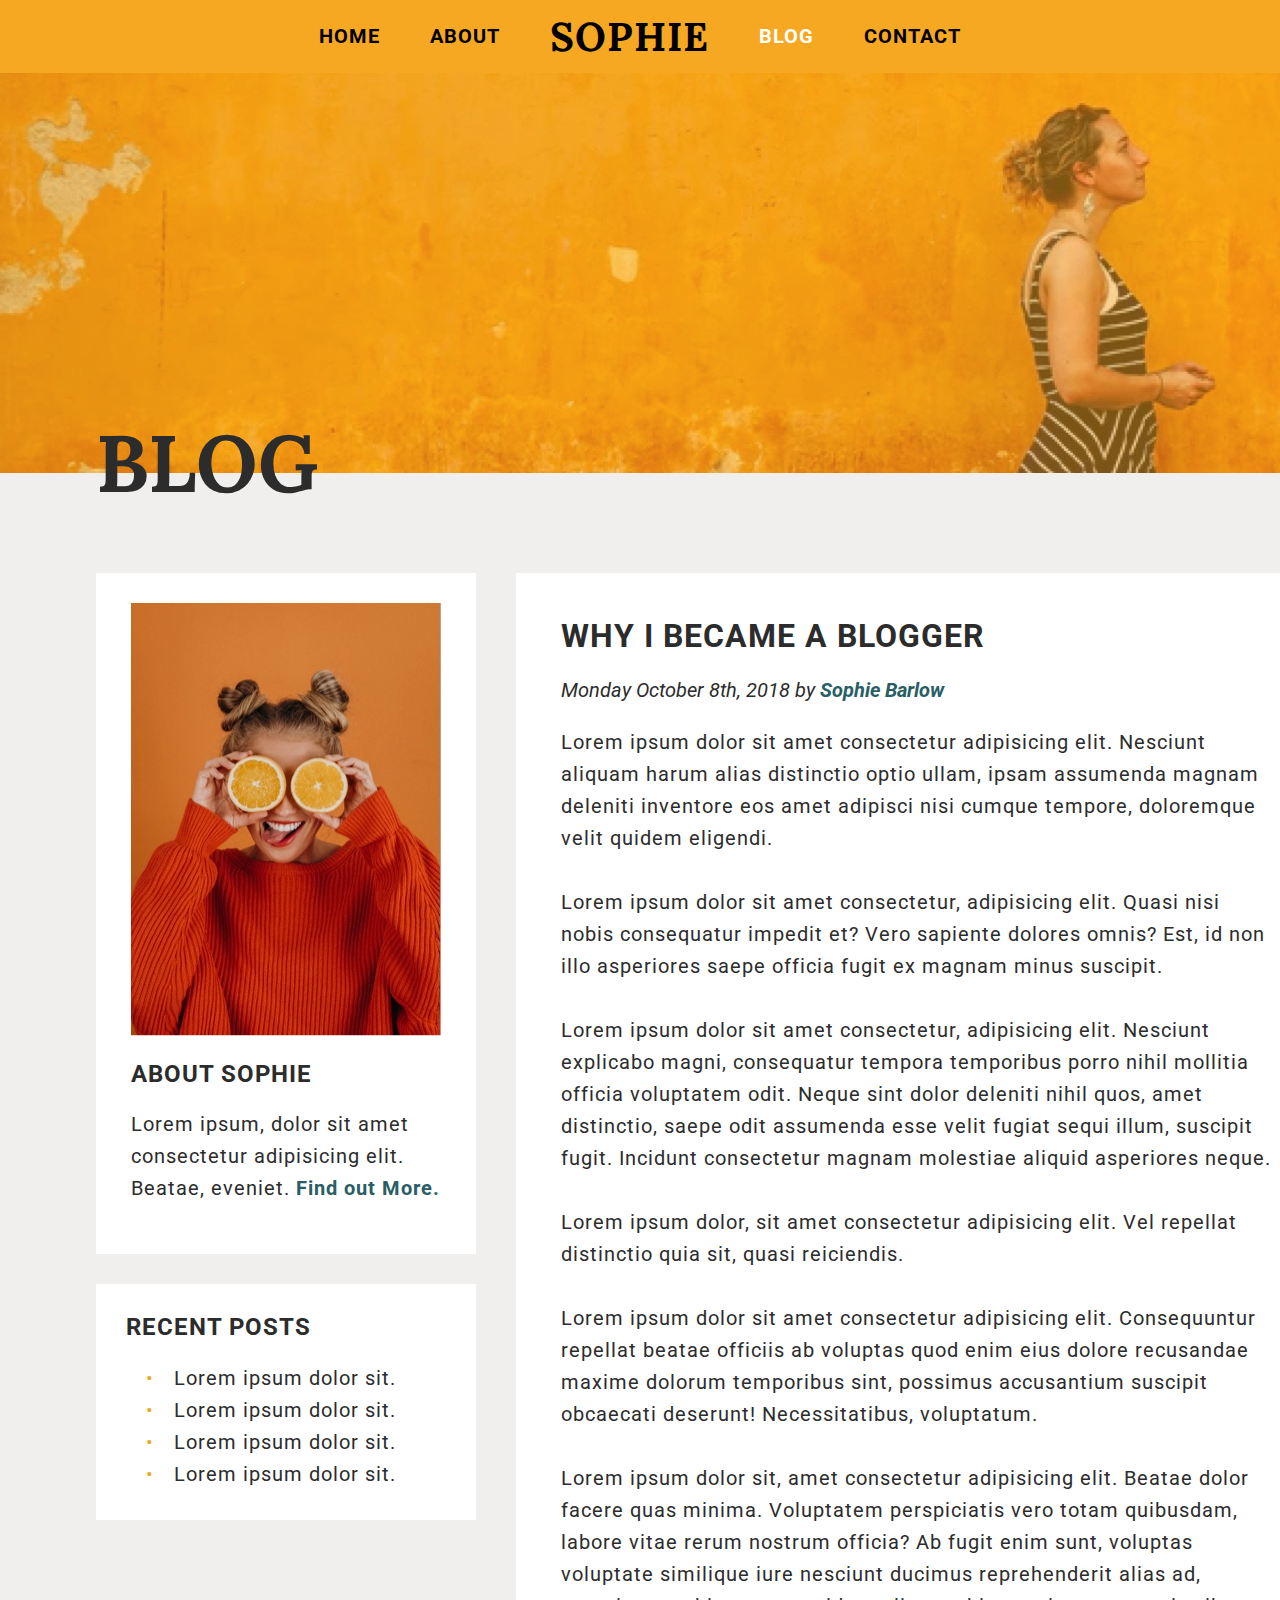
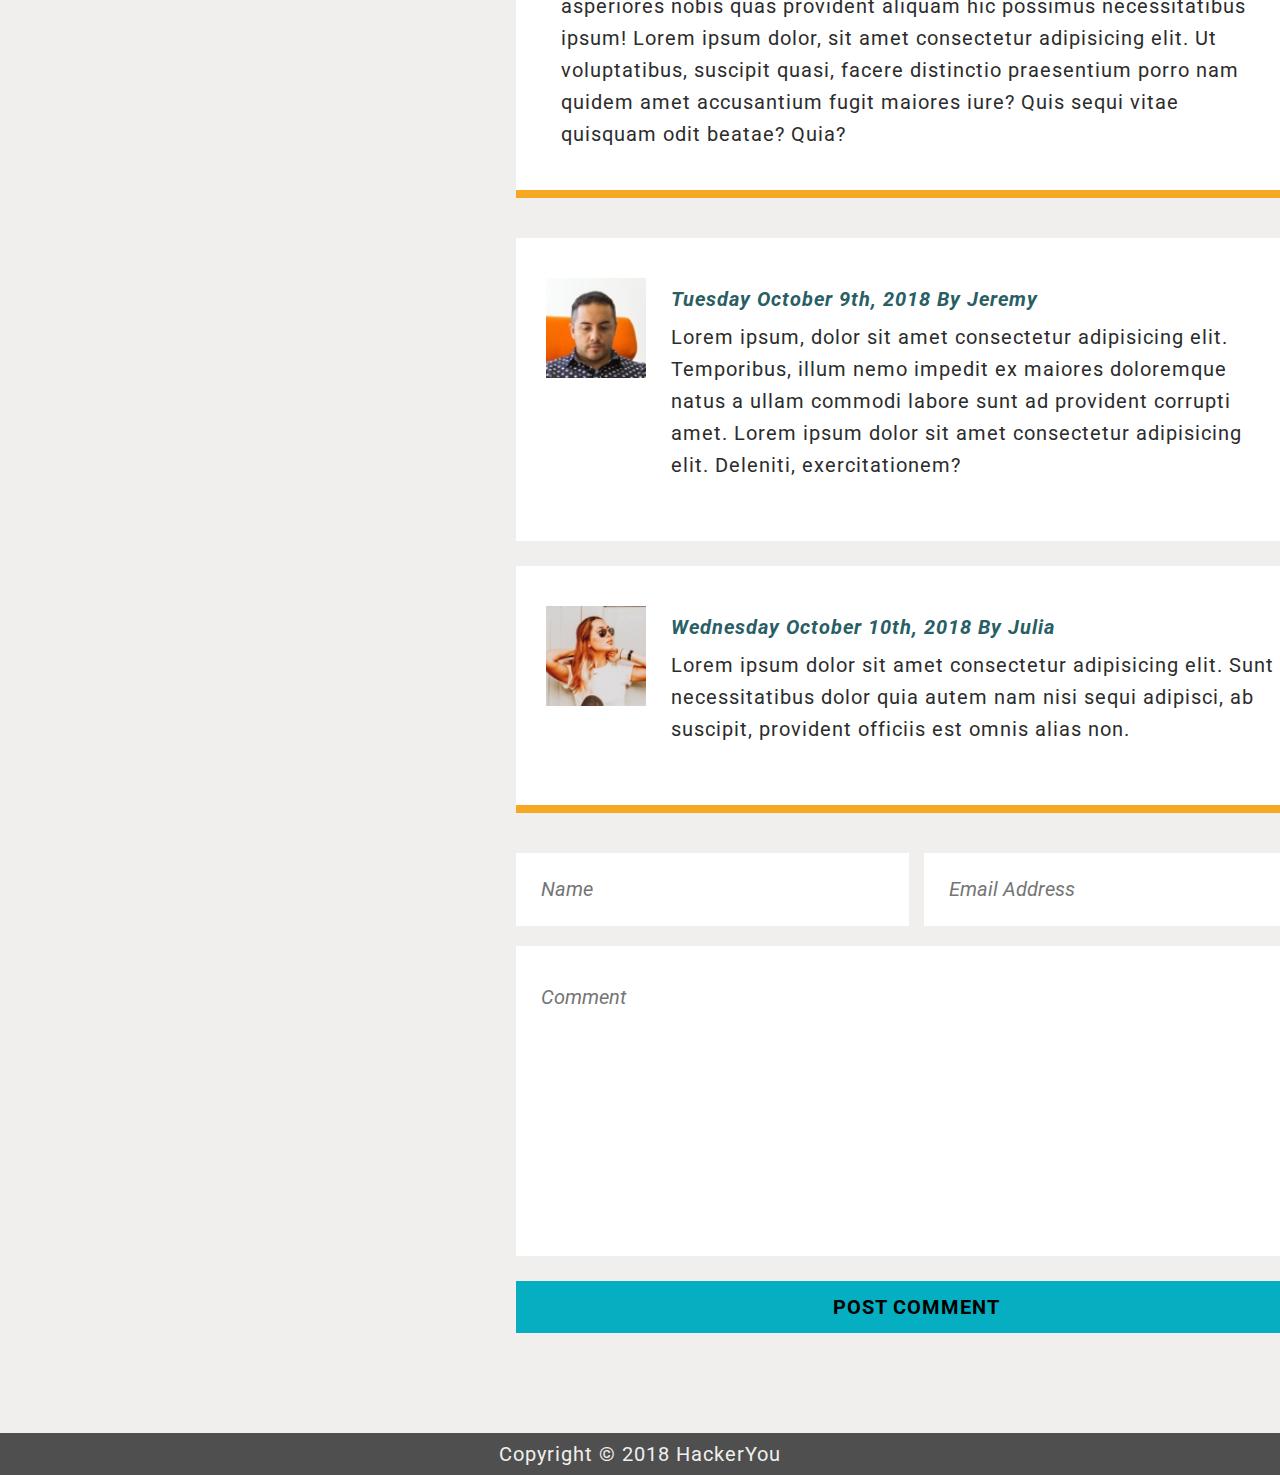
<file: blog.html>
<!DOCTYPE html>
<html lang="en">
<head>
    <meta charset="UTF-8">
    <meta http-equiv="X-UA-Compatible" content="IE=edge">
    <meta name="viewport" content="width=device-width, initial-scale=1.0">
    <title>Sophie Blog Post</title>
    <link rel="stylesheet" href="./styles/styles.css">
</head>
<body>
    <nav class="navBar">
        <div class="navWrapper">
            <ul>
                <li><a href="./index.html">Home</a></li>
                <li>About</li>
                <li> <h1>Sophie</h1></li>
                <li><a href="./blog.html" class="activePage">Blog</a></li>
                <li><a href="./contact.html">Contact</a></li>
            </ul>
         </div>
     </nav>
    <header class="blogHeader">
        <div class="headerWrapper">
            <h1>Blog</h1>
        </div>
    </header>
    <main>
        <div class="bContentWrapper">
            <div class="asideWrapper">
                <aside class="aboutSophie">
                    <img src="./assets/blog-image-2.jpg" alt="Sophie hiding her eyes with oranges, smiling">
                    <h4>About Sophie</h4>
                    <p>Lorem ipsum, dolor sit amet consectetur adipisicing elit. Beatae, eveniet. <a href="#"> Find out More.</a></p>
                </aside>
                <aside class="recentPosts">
                    <h4>Recent Posts</h4>
                    <ul>
                        <li>Lorem ipsum dolor sit.</li>
                        <li>Lorem ipsum dolor sit.</li>
                        <li>Lorem ipsum dolor sit.</li>
                        <li>Lorem ipsum dolor sit.</li>
                    </ul>
                </aside>
            </div>
            <div class="bPostCommentWrapper">
                <section class="blogPost">
                    <h3>Why I became a Blogger</h3>
                    <p><span class="date"> Monday October 8th, 2018 by </span><span class="person">Sophie Barlow</span></p>
                    <p>Lorem ipsum dolor sit amet consectetur adipisicing elit. Nesciunt aliquam harum alias distinctio optio ullam, ipsam assumenda magnam deleniti inventore eos amet adipisci nisi cumque tempore, doloremque velit quidem eligendi.
                    <br>    
                    <br>
                    Lorem ipsum dolor sit amet consectetur, adipisicing elit. Quasi nisi nobis consequatur impedit et? Vero sapiente dolores omnis? Est, id non illo asperiores saepe officia fugit ex magnam minus suscipit.
                    <br>
                    <br>
                    Lorem ipsum dolor sit amet consectetur, adipisicing elit. Nesciunt explicabo magni, consequatur tempora temporibus porro nihil mollitia officia voluptatem odit. Neque sint dolor deleniti nihil quos, amet distinctio, saepe odit assumenda esse velit fugiat sequi illum, suscipit fugit. Incidunt consectetur magnam molestiae aliquid asperiores neque.
                    <br>
                    <br>
                    Lorem ipsum dolor, sit amet consectetur adipisicing elit. Vel repellat distinctio quia sit, quasi reiciendis.
                    <br>
                    <br>
                    Lorem ipsum dolor sit amet consectetur adipisicing elit. Consequuntur repellat beatae officiis ab voluptas quod enim eius dolore recusandae maxime dolorum temporibus sint, possimus accusantium suscipit obcaecati deserunt! Necessitatibus, voluptatum.
                    <br>
                    <br>
                    Lorem ipsum dolor sit, amet consectetur adipisicing elit. Beatae dolor facere quas minima. Voluptatem perspiciatis vero totam quibusdam, labore vitae rerum nostrum officia? Ab fugit enim sunt, voluptas voluptate similique iure nesciunt ducimus reprehenderit alias ad, asperiores nobis quas provident aliquam hic possimus necessitatibus ipsum! Lorem ipsum dolor, sit amet consectetur adipisicing elit. Ut voluptatibus, suscipit quasi, facere distinctio praesentium porro nam quidem amet accusantium fugit maiores iure? Quis sequi vitae quisquam odit beatae? Quia?
                    </p>
                </section>
                <section class="blogCommentSection">
                    <div class="bCommentWrapper">
                        <section class="commentOne">
                            <img src="./assets/blog-image-3.jpg" alt="Jeremy">
                            <div class="cInfoPost">
                                <h4>Tuesday October 9th, 2018 by Jeremy</h4>
                                <p>Lorem ipsum, dolor sit amet consectetur adipisicing elit. Temporibus, illum nemo impedit ex maiores doloremque natus a ullam commodi labore sunt ad provident corrupti amet. Lorem ipsum dolor sit amet consectetur adipisicing elit. Deleniti, exercitationem?</p>
                            </div>
                        </section>
                        <section class="commentTwo">
                            <img src="./assets/blog-image-4.jpg" alt="Julia">
                            <div class="cInfoPost">
                                <h4>Wednesday October 10th, 2018 by Julia</h4>
                                <p>Lorem ipsum dolor sit amet consectetur adipisicing elit. Sunt necessitatibus dolor quia autem nam nisi sequi adipisci, ab suscipit, provident officiis est omnis alias non.</p>
                            </div>
                        </section>
                    </div>
                </section>
                <section class="form">
                    <div class="formWrapper">
                        <form action="" method="post" class="postCommentForm" id="commentForm">
                            <label for="name" class="sr-only"></label>
                            <input class="name" type="text" id="name" placeholder="Name">
                            
                            <label for="emailAddress" class="sr-only"></label>
                            <input class="emailAddress" type="text" id="emailAddress" placeholder="Email Address">
                            
                            <label for="comment" class="sr-only"></label>
                            <textarea class= "comment" name="comment" id="comment" cols="30" rows="10" placeholder="Comment"></textarea>
                            
                            <button>Post Comment</button>
                        </form>
                    </div>
                </section>
            </div>
        </div>
    </main>
    <footer>
        <div class="footerWrapper">
            <p>Copyright © 2018 HackerYou</p>
        </div>
    </footer>
    
</body>
</html>
</file>
<file: styles/styles.css>
@charset "UTF-8";
@import url("https://fonts.googleapis.com/css2?family=Lora:wght@700&family=Roboto:wght@400;700&display=swap");
html {
  line-height: 1.15;
  -ms-text-size-adjust: 100%;
  -webkit-text-size-adjust: 100%;
}

body {
  margin: 0;
}

article, aside, footer, header, nav, section {
  display: block;
}

h1 {
  font-size: 2em;
  margin: 0.67em 0;
}

figcaption, figure, main {
  display: block;
}

figure {
  margin: 1em 40px;
}

hr {
  -webkit-box-sizing: content-box;
          box-sizing: content-box;
  height: 0;
  overflow: visible;
}

pre {
  font-family: monospace, monospace;
  font-size: 1em;
}

a {
  background-color: transparent;
  -webkit-text-decoration-skip: objects;
}

abbr[title] {
  border-bottom: none;
  text-decoration: underline;
  -webkit-text-decoration: underline dotted;
          text-decoration: underline dotted;
}

b, strong {
  font-weight: inherit;
}

b, strong {
  font-weight: bolder;
}

code, kbd, samp {
  font-family: monospace, monospace;
  font-size: 1em;
}

dfn {
  font-style: italic;
}

mark {
  background-color: #ff0;
  color: #000;
}

small {
  font-size: 80%;
}

sub, sup {
  font-size: 75%;
  line-height: 0;
  position: relative;
  vertical-align: baseline;
}

sub {
  bottom: -0.25em;
}

sup {
  top: -0.5em;
}

audio, video {
  display: inline-block;
}

audio:not([controls]) {
  display: none;
  height: 0;
}

img {
  border-style: none;
}

svg:not(:root) {
  overflow: hidden;
}

button, input, optgroup, select, textarea {
  font-family: sans-serif;
  font-size: 100%;
  line-height: 1.15;
  margin: 0;
}

button, input {
  overflow: visible;
}

button, select {
  text-transform: none;
}

button, html [type=button], [type=reset], [type=submit] {
  -webkit-appearance: button;
}

button::-moz-focus-inner, [type=button]::-moz-focus-inner, [type=reset]::-moz-focus-inner, [type=submit]::-moz-focus-inner {
  border-style: none;
  padding: 0;
}

button:-moz-focusring, [type=button]:-moz-focusring, [type=reset]:-moz-focusring, [type=submit]:-moz-focusring {
  outline: 1px dotted ButtonText;
}

fieldset {
  padding: 0.35em 0.75em 0.625em;
}

legend {
  -webkit-box-sizing: border-box;
          box-sizing: border-box;
  color: inherit;
  display: table;
  max-width: 100%;
  padding: 0;
  white-space: normal;
}

progress {
  display: inline-block;
  vertical-align: baseline;
}

textarea {
  overflow: auto;
}

[type=checkbox], [type=radio] {
  -webkit-box-sizing: border-box;
          box-sizing: border-box;
  padding: 0;
}

[type=number]::-webkit-inner-spin-button, [type=number]::-webkit-outer-spin-button {
  height: auto;
}

[type=search] {
  -webkit-appearance: textfield;
  outline-offset: -2px;
}

[type=search]::-webkit-search-cancel-button, [type=search]::-webkit-search-decoration {
  -webkit-appearance: none;
}

::-webkit-file-upload-button {
  -webkit-appearance: button;
  font: inherit;
}

details, menu {
  display: block;
}

summary {
  display: list-item;
}

canvas {
  display: inline-block;
}

template {
  display: none;
}

[hidden] {
  display: none;
}

* {
  -webkit-box-sizing: border-box;
  box-sizing: border-box;
}

.sr-only {
  position: absolute;
  width: 1px;
  height: 1px;
  margin: -1px;
  border: 0;
  padding: 0;
  white-space: nowrap;
  -webkit-clip-path: inset(100%);
          clip-path: inset(100%);
  clip: rect(0 0 0 0);
  overflow: hidden;
}

/*Fonts*/
.navWrapper {
  display: -webkit-box;
  display: -ms-flexbox;
  display: flex;
  -webkit-box-orient: horizontal;
  -webkit-box-direction: normal;
      -ms-flex-direction: row;
          flex-direction: row;
  -webkit-box-pack: space-evenly;
      -ms-flex-pack: space-evenly;
          justify-content: space-evenly;
  background-color: rgb(246, 168, 35);
}
.navWrapper ul {
  list-style: none;
  display: -webkit-box;
  display: -ms-flexbox;
  display: flex;
  -webkit-box-orient: horizontal;
  -webkit-box-direction: normal;
      -ms-flex-direction: row;
          flex-direction: row;
  -webkit-box-pack: space-evenly;
      -ms-flex-pack: space-evenly;
          justify-content: space-evenly;
  margin: -30px;
  padding: 0;
  -webkit-box-align: center;
      -ms-flex-align: center;
          align-items: center;
}
.navWrapper ul li {
  margin: 15px 15px;
  padding: 10px;
}
.navWrapper ul li a {
  text-decoration: none;
  color: inherit;
}
.navWrapper ul li .activePage {
  color: white;
}

button {
  background-color: rgb(5, 175, 193);
  width: 185px;
  padding: 10px;
  border: none;
  font-weight: bold;
}

.navBar .navWrapper .home {
  color: white;
}
.navBar .navWrapper .contact {
  color: inherit;
}

.indexHeader {
  background-color: rgb(246, 168, 35);
  display: -webkit-box;
  display: -ms-flexbox;
  display: flex;
  -webkit-box-orient: horizontal;
  -webkit-box-direction: normal;
      -ms-flex-direction: row;
          flex-direction: row;
  -webkit-box-pack: space-evenly;
      -ms-flex-pack: space-evenly;
          justify-content: space-evenly;
  width: 100%;
  height: 500px;
  position: relative;
  padding-top: 30px;
}
.indexHeader .headerTextWrapper img {
  position: absolute;
  display: -webkit-box;
  display: -ms-flexbox;
  display: flex;
  top: 60px;
  left: 125px;
}
.indexHeader h1 {
  text-transform: uppercase;
  position: absolute;
  font-size: 6rem;
  top: 50px;
  left: 200px;
}
.indexHeader .headerImageWrapper img {
  width: 400px;
  position: absolute;
  left: 850px;
  -webkit-box-shadow: 15px 15px white;
          box-shadow: 15px 15px white;
}

.mainPageContent {
  display: -webkit-box;
  display: -ms-flexbox;
  display: flex;
  -webkit-box-orient: vertical;
  -webkit-box-direction: normal;
      -ms-flex-direction: column;
          flex-direction: column;
}
.mainPageContent .whoSophieContainer {
  background-color: rgb(240, 239, 237);
  padding: 25px 25px 70px;
  width: calc(100vw - 50px);
}
.mainPageContent .whoSophieContainer .whoSophie {
  display: -webkit-box;
  display: -ms-flexbox;
  display: flex;
  -webkit-box-orient: vertical;
  -webkit-box-direction: normal;
      -ms-flex-direction: column;
          flex-direction: column;
  width: 80vw;
  margin: 50px auto;
}
.mainPageContent .whoSophieContainer .whoSophie h2 {
  margin: 15px 0 0 0;
}
.mainPageContent .whoSophieContainer .whoSophie p {
  margin: 30px 0 30px;
  width: 80vw;
}
.mainPageContent .whoSophieContainer .whoSophie div.trollImg img.jackieWhy {
  width: 250px;
}

.sFavContent {
  display: -webkit-box;
  display: -ms-flexbox;
  display: flex;
  -webkit-box-orient: horizontal;
  -webkit-box-direction: normal;
      -ms-flex-direction: row;
          flex-direction: row;
  padding-bottom: 30px;
}
.sFavContent .sFavImgWrapper {
  width: 50vw;
  position: relative;
  height: 410px;
  margin-top: -25px;
  background-color: rgb(168, 39, 6);
}
.sFavContent .sFavImgWrapper img {
  width: 575px;
  height: 400px;
  position: absolute;
  left: 124px;
  bottom: 30px;
  -o-object-fit: cover;
     object-fit: cover;
}
.sFavContent .sFavTextWrapper {
  width: 500px;
  margin: 50px auto;
}

.sTravelled {
  display: -webkit-box;
  display: -ms-flexbox;
  display: flex;
  -webkit-box-orient: horizontal;
  -webkit-box-direction: normal;
      -ms-flex-direction: row;
          flex-direction: row;
  padding-bottom: 15px;
}
.sTravelled .sTravTextWrapper {
  width: 500px;
  -webkit-box-pack: right;
      -ms-flex-pack: right;
          justify-content: right;
  margin: 0 auto;
  display: -webkit-box;
  display: -ms-flexbox;
  display: flex;
  -webkit-box-orient: vertical;
  -webkit-box-direction: normal;
      -ms-flex-direction: column;
          flex-direction: column;
  position: relative;
  height: 300px;
}
.sTravelled .sTravTextWrapper h3 {
  margin: 0;
  text-align: end;
}
.sTravelled .sTravTextWrapper p {
  text-align: end;
}
.sTravelled .sTravTextWrapper button {
  position: absolute;
  bottom: 10px;
  right: 0;
}
.sTravelled .sTravImgWrapper {
  width: 50vw;
  position: relative;
  height: 375px;
  margin-top: 20px;
  background-color: rgb(246, 168, 35);
}
.sTravelled .sTravImgWrapper img {
  width: 600px;
  height: 450px;
  position: absolute;
  left: -15px;
  bottom: -20px;
  -o-object-fit: contain;
     object-fit: contain;
}

.miniMenu {
  background-color: rgb(240, 239, 237);
  margin-top: -60px;
}
.miniMenu .mMenuWrapper {
  display: -webkit-box;
  display: -ms-flexbox;
  display: flex;
  -ms-flex-wrap: wrap;
      flex-wrap: wrap;
  -webkit-box-pack: space-evenly;
      -ms-flex-pack: space-evenly;
          justify-content: space-evenly;
  width: 90vw;
  margin: 0 auto;
}
.miniMenu .mMenuWrapper .mMenuPhoto {
  position: relative;
  -ms-flex-preferred-size: 50%;
      flex-basis: 50%;
  padding: 25px;
  margin-top: 100px;
}
.miniMenu .mMenuWrapper .mMenuPhoto h4 {
  padding-left: 50px;
  margin-bottom: 0px;
}
.miniMenu .mMenuWrapper .mMenuPhoto p {
  padding-left: 50px;
}
.miniMenu .mMenuWrapper .mMenuAbout {
  position: relative;
  -ms-flex-preferred-size: 50%;
      flex-basis: 50%;
  padding: 25px;
  margin-top: 100px;
}
.miniMenu .mMenuWrapper .mMenuAbout h4 {
  padding-left: 50px;
  margin-bottom: 0px;
}
.miniMenu .mMenuWrapper .mMenuAbout p {
  padding-left: 50px;
}
.miniMenu .mMenuWrapper .mMenuBlog {
  position: relative;
  -ms-flex-preferred-size: 50%;
      flex-basis: 50%;
  padding: 25px;
  margin-bottom: 50px;
}
.miniMenu .mMenuWrapper .mMenuBlog h4 {
  padding-left: 50px;
  margin-bottom: 0px;
}
.miniMenu .mMenuWrapper .mMenuBlog p {
  padding-left: 50px;
}
.miniMenu .mMenuWrapper .mMenuContact {
  position: relative;
  -ms-flex-preferred-size: 50%;
      flex-basis: 50%;
  padding: 25px;
  margin-bottom: 50px;
}
.miniMenu .mMenuWrapper .mMenuContact h4 {
  padding-left: 50px;
  margin-bottom: 0px;
}
.miniMenu .mMenuWrapper .mMenuContact p {
  padding-left: 50px;
}
.miniMenu .mMenuWrapper i {
  background-color: rgb(246, 168, 35);
  padding: 10px;
  border-radius: 50%;
  position: absolute;
  top: 50px;
}

.breakerBackgroundImg img {
  width: 100%;
  height: 405px;
  -o-object-fit: fill;
     object-fit: fill;
}

.sJourney {
  background-color: rgb(240, 239, 237);
  margin: -10px;
  width: calc(100vw - 20px);
  padding-top: 90px;
  padding-bottom: 75px;
}
.sJourney .sJourneyWrapper {
  width: 90vw;
  display: -webkit-box;
  display: -ms-flexbox;
  display: flex;
  -webkit-box-orient: horizontal;
  -webkit-box-direction: normal;
      -ms-flex-direction: row;
          flex-direction: row;
  margin: 0 auto;
}
.sJourney .sJourneyWrapper img {
  width: 285px;
  margin: 0 100px;
  -webkit-box-shadow: 15px 15px rgb(246, 168, 35);
          box-shadow: 15px 15px rgb(246, 168, 35);
}
.sJourney .sJourneyWrapper h2 {
  margin: 0;
}
.sJourney .sJourneyWrapper p {
  margin-right: 50px;
}

.gallery .galleryWrapper ul {
  list-style: none;
  display: -webkit-box;
  display: -ms-flexbox;
  display: flex;
  -ms-flex-wrap: wrap;
      flex-wrap: wrap;
  -webkit-box-pack: space-evenly;
      -ms-flex-pack: space-evenly;
          justify-content: space-evenly;
  margin: 80px 60px;
  padding: 0;
}
.gallery .galleryWrapper ul li {
  -ms-flex-preferred-size: 30%;
      flex-basis: 30%;
  margin: 10px;
}
.gallery .galleryWrapper ul li #helloElmo {
  -ms-flex-preferred-size: 30%;
      flex-basis: 30%;
  width: 400px;
}

.blogHeader {
  height: 400px;
  background-image: url(../assets/blog-image-1.jpg);
  background-repeat: no-repeat;
  position: relative;
}
.blogHeader .headerWrapper {
  width: 85vw;
  margin: 0 auto;
}
.blogHeader h1 {
  position: absolute;
  bottom: -90px;
}

.bContentWrapper {
  display: -webkit-box;
  display: -ms-flexbox;
  display: flex;
  -webkit-box-orient: horizontal;
  -webkit-box-direction: normal;
      -ms-flex-direction: row;
          flex-direction: row;
  width: 85vw;
  margin: 100px auto;
}
.bContentWrapper .asideWrapper {
  margin-right: 20px;
}
.bContentWrapper .asideWrapper .aboutSophie {
  background-color: white;
  padding: 30px 35px;
}
.bContentWrapper .asideWrapper .aboutSophie h4 {
  margin: 20px 0 0 0;
}
.bContentWrapper .asideWrapper .aboutSophie p a {
  color: rgb(40, 94, 100);
  text-decoration: none;
  font-weight: bold;
}
.bContentWrapper .asideWrapper .recentPosts {
  background-color: white;
  margin-top: 30px;
  padding: 30px;
}
.bContentWrapper .asideWrapper .recentPosts h4 {
  margin: 0 0;
}
.bContentWrapper .asideWrapper .recentPosts ul {
  list-style: none;
  padding-left: 0px;
  margin: 20px 0 0 0;
}
.bContentWrapper .asideWrapper .recentPosts ul li::before {
  content: "•";
  color: rgb(246, 168, 35);
  padding: 5px 20px;
}

.bPostCommentWrapper {
  margin-left: 20px;
}
.bPostCommentWrapper .blogPost {
  background-color: white;
  padding: 45px 45px 20px 45px;
  border-bottom: 8px solid rgb(246, 168, 35);
}
.bPostCommentWrapper .blogPost h3 {
  margin: 0 0;
}
.bPostCommentWrapper .blogPost p .date {
  font-style: italic;
  letter-spacing: 0;
}
.bPostCommentWrapper .blogPost p .person {
  font-style: italic;
  font-weight: bold;
  color: rgb(40, 94, 100);
  letter-spacing: 0;
}
.bPostCommentWrapper .blogCommentSection {
  margin: 40px 0;
}
.bPostCommentWrapper .blogCommentSection .commentOne, .bPostCommentWrapper .blogCommentSection .commentTwo {
  background-color: white;
  display: -webkit-box;
  display: -ms-flexbox;
  display: flex;
  -webkit-box-orient: horizontal;
  -webkit-box-direction: normal;
      -ms-flex-direction: row;
          flex-direction: row;
  padding: 40px 20px 40px 30px;
  margin-bottom: 25px;
}
.bPostCommentWrapper .blogCommentSection .commentOne img, .bPostCommentWrapper .blogCommentSection .commentTwo img {
  width: 150px;
  height: 100px;
  margin-right: 25px;
}
.bPostCommentWrapper .blogCommentSection .commentOne h4, .bPostCommentWrapper .blogCommentSection .commentTwo h4 {
  margin: 10px auto 0 auto;
  font-size: 1rem;
  font-style: italic;
  color: rgb(40, 94, 100);
  text-transform: capitalize;
}
.bPostCommentWrapper .blogCommentSection .commentOne p, .bPostCommentWrapper .blogCommentSection .commentTwo p {
  margin: 10px 0 20px 0;
  padding-right: 15px;
}
.bPostCommentWrapper .blogCommentSection .commentTwo {
  border-bottom: 8px solid rgb(246, 168, 35);
}

.formWrapper {
  margin-top: 30px;
  display: -webkit-box;
  display: -ms-flexbox;
  display: flex;
  -ms-flex-wrap: wrap;
      flex-wrap: wrap;
}
.formWrapper .name {
  width: 392.5px;
  padding: 25px;
  margin-right: 10px;
  border: none;
}
.formWrapper .emailAddress {
  width: 392.5px;
  padding: 25px;
  border: none;
}
.formWrapper .comment {
  width: 800px;
  padding: 40px 25px;
  margin: 20px 0px;
  border: none;
  resize: none;
}
.formWrapper button {
  width: 800px;
  font-weight: bold;
}

.navBar .navWrapper .home {
  color: inherit;
}
.navBar .navWrapper .contact {
  color: white;
}

.contactHeader {
  height: 400px;
  background-image: url(../assets/contact-image-1.jpg);
  background-repeat: no-repeat;
  position: relative;
}
.contactHeader .headerWrapper {
  width: 80vw;
  margin: 0 auto;
}
.contactHeader h1 {
  position: absolute;
  bottom: -90px;
}

main {
  background-color: rgb(240, 239, 237);
  display: -webkit-box;
  display: -ms-flexbox;
  display: flex;
  -webkit-box-orient: horizontal;
  -webkit-box-direction: normal;
      -ms-flex-direction: row;
          flex-direction: row;
}
main .mainWrapper {
  width: 80vw;
  margin: 60px auto 100px auto;
  display: -webkit-box;
  display: -ms-flexbox;
  display: flex;
  -webkit-box-orient: horizontal;
  -webkit-box-direction: normal;
      -ms-flex-direction: row;
          flex-direction: row;
}
main .mainWrapper .asideWrapper {
  padding: 20px 0 20px 30px;
  background-color: white;
  margin: 30px 30px 30px 0;
}
main .mainWrapper .asideWrapper .socialWrapper ul {
  display: -webkit-box;
  display: -ms-flexbox;
  display: flex;
  -webkit-box-orient: horizontal;
  -webkit-box-direction: normal;
      -ms-flex-direction: row;
          flex-direction: row;
  list-style: none;
  color: rgb(246, 168, 35);
  padding: 0;
  margin: 0;
}
main .mainWrapper .asideWrapper .socialWrapper ul i {
  padding: 10px;
  font-size: 30px;
}
main .mainWrapper .asideWrapper .contactInfoWrapper {
  width: 350px;
}
main .mainWrapper .asideWrapper .contactInfoWrapper .contactEmail {
  margin: 0;
  font-weight: bold;
}
main .mainWrapper .asideWrapper .contactInfoWrapper .contactAddress {
  margin: 10px 0 20px;
}
main .mainWrapper .formWrapper {
  margin-top: 30px;
  display: -webkit-box;
  display: -ms-flexbox;
  display: flex;
  -ms-flex-wrap: wrap;
      flex-wrap: wrap;
}
main .mainWrapper .formWrapper .name {
  width: 392.5px;
  padding: 25px;
  margin-right: 10px;
  border: none;
}
main .mainWrapper .formWrapper .emailAddress {
  width: 392.5px;
  padding: 25px;
  border: none;
}
main .mainWrapper .formWrapper .message {
  width: 800px;
  padding: 40px 25px;
  margin: 20px 0px;
  border: none;
  resize: none;
}
main .mainWrapper .formWrapper button {
  width: 800px;
}
main .formWrapper {
  display: -webkit-box;
  display: -ms-flexbox;
  display: flex;
  -webkit-box-orient: vertical;
  -webkit-box-direction: normal;
      -ms-flex-direction: column;
          flex-direction: column;
}

html {
  font-size: 125%;
}

.navWrapper li {
  font-family: "Roboto", sans-serif;
  font-weight: bold;
  text-transform: uppercase;
  line-height: 29px;
  letter-spacing: 1px;
}

.navWrapper li h1 {
  font-family: "Lora", serif;
}

header h1 {
  font-family: "Lora", serif;
  font-size: 4rem;
  color: rgb(44, 44, 44);
  font-weight: bold;
  text-transform: uppercase;
  line-height: 92px;
  letter-spacing: 0px;
}

h2 {
  font-family: "Roboto", sans-serif;
  font-size: 2.1rem;
  color: rgb(44, 44, 44);
  font-weight: bold;
  text-transform: uppercase;
  letter-spacing: 1px;
}

h3 {
  font-family: "Roboto", sans-serif;
  font-size: 1.6rem;
  color: rgb(44, 44, 44);
  font-weight: bold;
  text-transform: uppercase;
  letter-spacing: 1px;
}

h4 {
  font-family: "Roboto", sans-serif;
  font-size: 1.2rem;
  color: rgb(44, 44, 44);
  font-weight: bold;
  text-transform: uppercase;
  letter-spacing: 1px;
}

p {
  font-family: "Roboto", sans-serif;
  font-size: 1rem;
  color: rgb(44, 44, 44);
  line-height: 32px;
  letter-spacing: 1px;
}

form input, form textarea {
  font-family: "Roboto", sans-serif;
  font-size: 1rem;
  font-style: italic;
}

button {
  font-family: "Roboto", sans-serif;
  font-size: 1rem;
  font-weight: bold;
  text-transform: uppercase;
  text-align: center;
  line-height: 32px;
  letter-spacing: 1px;
}

.recentPosts li {
  font-family: "Roboto", sans-serif;
  font-size: 1rem;
  color: rgb(44, 44, 44);
  line-height: 32px;
  letter-spacing: 1px;
}

footer {
  display: -webkit-box;
  display: -ms-flexbox;
  display: flex;
  -webkit-box-pack: center;
      -ms-flex-pack: center;
          justify-content: center;
  background-color: rgb(79, 79, 79);
}
footer p {
  color: rgb(240, 239, 237);
  margin: 5px;
}

@media (max-width: 320px) {
  .indexHeader .headerTextWrapper h1 {
    font-size: 3rem;
    left: 70px;
  }
  .indexHeader .headerTextWrapper img {
    width: 100px;
    top: 80px;
    left: 40px;
  }
  .indexHeader .headerImageWrapper img {
    width: 250px;
    left: 35px;
    bottom: -20px;
  }

  .mainPageContent .sFavContent {
    -webkit-box-orient: vertical;
    -webkit-box-direction: normal;
        -ms-flex-direction: column;
            flex-direction: column;
  }
  .mainPageContent .sFavContent .sFavImgWrapper {
    width: 80vw;
    height: 155px;
  }
  .mainPageContent .sFavContent .sFavImgWrapper img {
    width: 250px;
    height: auto;
    top: -10px;
    left: 15px;
  }
  .mainPageContent .sFavContent .sFavTextWrapper {
    width: 80vw;
  }
  .mainPageContent .sFavContent .sFavTextWrapper h3 {
    margin: 0 auto;
  }
  .mainPageContent .sTravelled {
    -webkit-box-orient: vertical;
    -webkit-box-direction: normal;
        -ms-flex-direction: column;
            flex-direction: column;
  }
  .mainPageContent .sTravelled .sTravTextWrapper {
    width: 80vw;
    height: auto;
  }
  .mainPageContent .sTravelled .sTravTextWrapper button {
    bottom: -35px;
  }
  .mainPageContent .sTravelled .sTravImgWrapper {
    width: 80vw;
    height: 155px;
    bottom: -35px;
  }
  .mainPageContent .sTravelled .sTravImgWrapper img {
    width: 250px;
    height: auto;
  }
}
</file>
